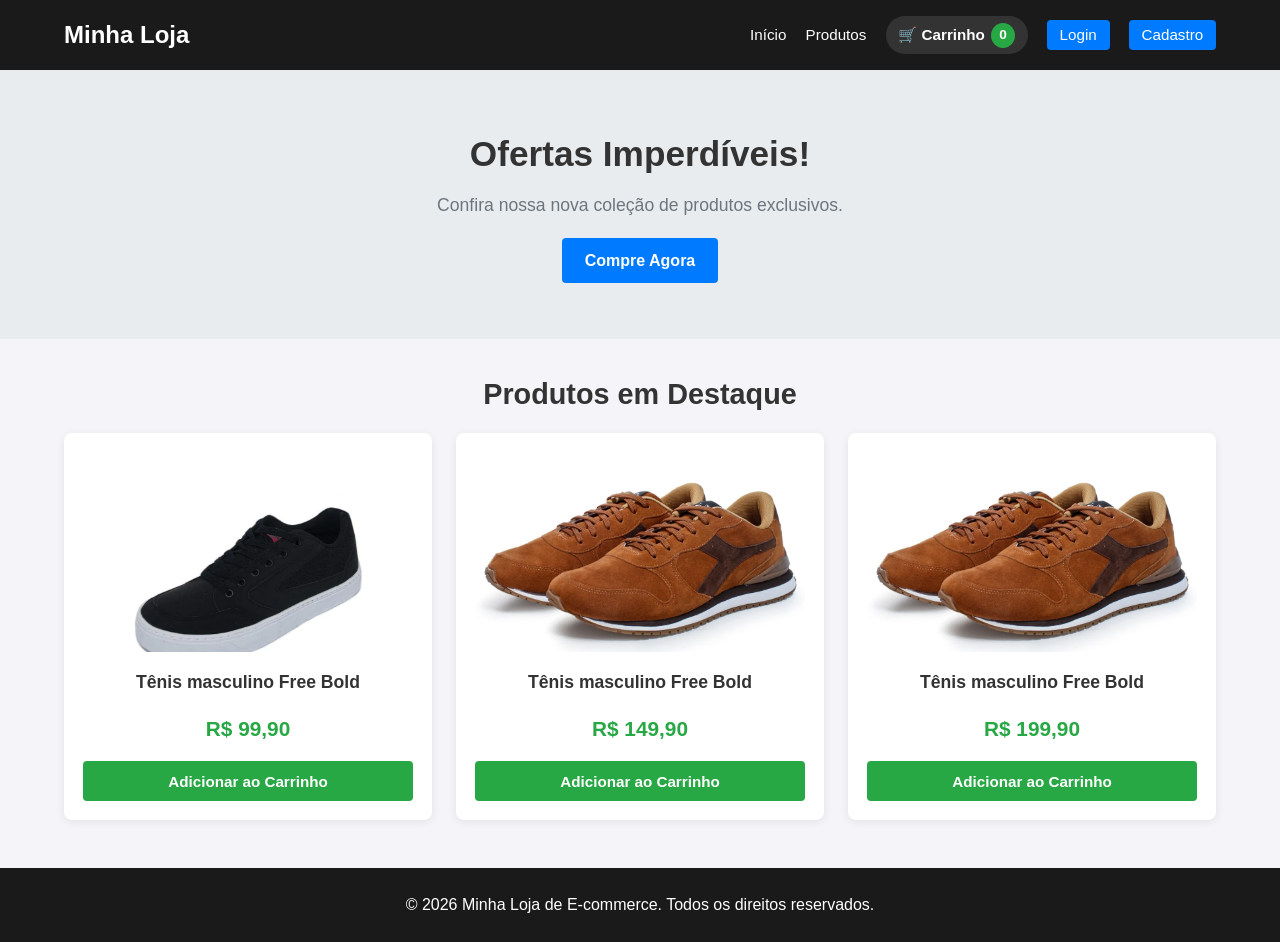
<file: OneDrive/Atividades-Dimas/meu-ecommerce/index.html>
<!DOCTYPE html>
<html lang="pt-br">
<head>
    <meta charset="UTF-8">
    <meta name="viewport" content="width=device-width, initial-scale=1.0">
    <title>Minha Loja de E-commerce</title>
    <link rel="stylesheet" href="css/styles.css">
    <style>
        .hidden { display: none !important; }
    </style>
</head>
<body>

    <header>
        <div class="container">
            <a href="index.html" class="logo">Minha Loja</a>
            <nav>
                <ul>
                    <li><a href="index.html">Início</a></li>
                    
                    <li class="drop-hover"><a href="#">Produtos <i class="bi bi-caret-down-fill"></i></a>
                        <div class="drop">
                            <a href="#">Informática</a>
                            <a href="#">Vestuários</a>
                            <a href="#">Celulares</a>
                            <a href="#">Eletrodomésticos</a>
                        </div>
                    </li>       

                    <!-- MENU ADMIN -->
                    <li id="nav-admin" class="drop-hover hidden">
                        <a href="#">Administração <i class="bi bi-caret-down-fill"></i></a>
                        <div class="drop">
                            <a href="#">Manutenção de Produtos</a>
                            <a href="#">Manutenção de Usuários</a>                            
                        </div>                    
                    </li>
                    
                    <!-- CARRINHO -->
                    <li>
                        <a href="#" id="cart-btn" class="cart-link">
                            🛒 Carrinho <span id="cart-count">0</span>
                        </a>
                    </li>

                    <!-- USUÁRIO LOGADO -->
                    <li class="auth-logged-in hidden">
                        <span id="user-greeting" style="color: white; font-weight: bold; padding: 0 10px;"></span>
                    </li>
                    <li class="auth-logged-in hidden">
                        <button id="btn-logout" class="btn-logout">Sair</button>
                    </li>
                    
                    <!-- USUÁRIO DESLOGADO -->
                    <li class="auth-logged-out"><a href="login.html" class="btn-login">Login</a></li>
                    <li class="auth-logged-out"><a href="cadastro.html" class="btn-cadastro">Cadastro</a></li>
                </ul>
            </nav>
        </div>
    </header>

    <main>
        <section class="hero-banner">
            <div class="container">
                <h1>Ofertas Imperdíveis!</h1>
                <p>Confira nossa nova coleção de produtos exclusivos.</p>
                <a href="#" class="btn">Compre Agora</a>
            </div>
        </section>

        <section class="featured-products">
            <div class="container">
                <h2 class="section-title">Produtos em Destaque</h2>
                <div class="product-grid">
                    
                    <div class="product-card">
                        <img src="images/tenis1.webp" alt="Tênis masculino Free Bold">
                        <h3>Tênis masculino Free Bold</h3>
                        <p class="price">R$ 99,90</p>
                        <button class="btn-add" data-id="1" data-name="Tênis masculino Free Bold" data-price="99.90">Adicionar ao Carrinho</button>
                    </div>

                    <div class="product-card">
                        <img src="images/tenis2.webp" alt="Tênis masculino Free Bold">
                        <h3>Tênis masculino Free Bold</h3>
                        <p class="price">R$ 149,90</p>
                        <button class="btn-add" data-id="2" data-name="Tênis masculino Free Bold" data-price="149.90">Adicionar ao Carrinho</button>
                    </div>

                    <div class="product-card">
                        <img src="images/tenis2.webp" alt="Tênis masculino Free Bold">
                        <h3>Tênis masculino Free Bold</h3>
                        <p class="price">R$ 199,90</p>
                        <button class="btn-add" data-id="3" data-name="Tênis masculino Free Bold" data-price="199.90">Adicionar ao Carrinho</button>
                    </div>

                </div>
            </div>
        </section>
    </main>

    <div id="cart-modal" class="modal hidden">
        <div class="modal-content">
            <div class="modal-header">
                <h2>Meu Carrinho de Compras</h2>
                <span id="close-cart" class="close-btn">&times;</span>
            </div>
            <div id="cart-items" class="modal-body"></div>
            <div class="modal-footer">
                <div class="cart-total">
                    <strong>Total: </strong><span id="cart-total-price">R$ 0,00</span>
                </div>
                <button id="clear-cart-btn" class="btn-clear">Esvaziar Carrinho</button>
            </div>
        </div>
    </div>

    <footer>
        <div class="container">
            <p>&copy; 2026 Minha Loja de E-commerce. Todos os direitos reservados.</p>
        </div>
    </footer>

    <script src="js/script.js"></script>
</body>
</html>
</file>
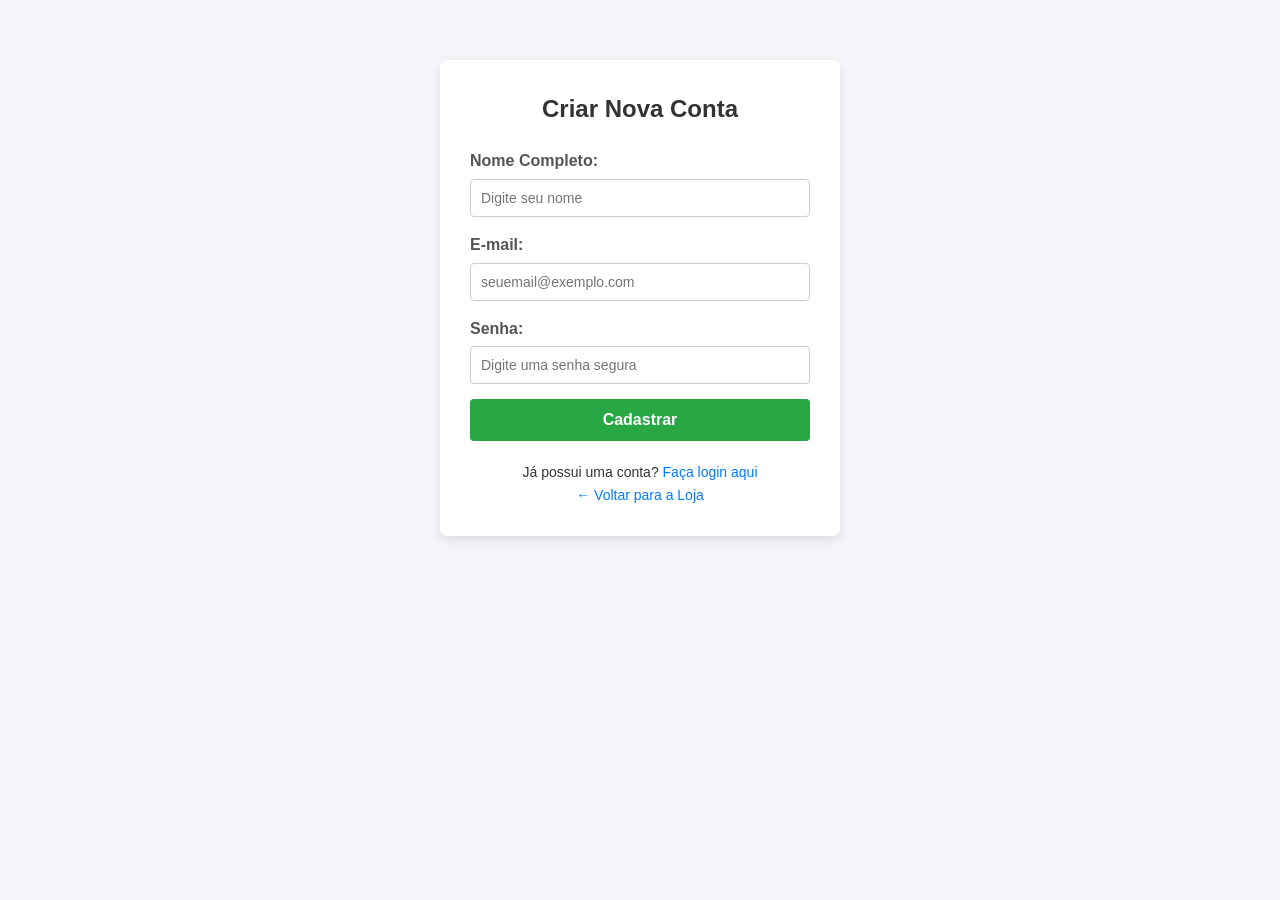
<file: OneDrive/Atividades-Dimas/meu-ecommerce/cadastro.html>
<!DOCTYPE html>
<html lang="pt-br">
<head>
    <meta charset="UTF-8">
    <meta name="viewport" content="width=device-width, initial-scale=1.0">
    <title>Cadastro - Minha Loja</title>
    <link rel="stylesheet" href="css/styles.css">
    <style>
        .auth-container {
            max-width: 400px;
            margin: 60px auto;
            padding: 30px;
            background-color: #ffffff;
            border-radius: 8px;
            box-shadow: 0 4px 10px rgba(0, 0, 0, 0.1);
        }
        .auth-container h2 {
            margin-bottom: 20px;
            color: #333;
            text-align: center;
        }
        .form-group {
            margin-bottom: 15px;
        }
        .form-group label {
            display: block;
            margin-bottom: 5px;
            font-weight: bold;
            color: #555;
        }
        .form-group input {
            width: 100%;
            padding: 10px;
            border: 1px solid #ccc;
            border-radius: 4px;
            box-sizing: border-box;
            font-size: 14px;
        }
        .form-group input:focus {
            border-color: #007bff;
            outline: none;
        }
        .btn-submit {
            width: 100%;
            padding: 12px;
            background-color: #28a745;
            color: white;
            border: none;
            border-radius: 4px;
            font-size: 16px;
            font-weight: bold;
            cursor: pointer;
            transition: background-color 0.2s ease;
        }
        .btn-submit:hover {
            background-color: #218838;
        }
        .auth-links {
            margin-top: 20px;
            text-align: center;
            font-size: 14px;
        }
        .auth-links a {
            color: #007bff;
            text-decoration: none;
        }
        .auth-links a:hover {
            text-decoration: underline;
        }
    </style>
</head>
<body>

    <div class="auth-container">
        <h2>Criar Nova Conta</h2>
        
        <!-- O ID signup-form é capturado pelo script.js -->
        <form id="signup-form">
            <div class="form-group">
                <label for="signup-name">Nome Completo:</label>
                <input type="text" id="signup-name" placeholder="Digite seu nome" required>
            </div>

            <div class="form-group">
                <label for="signup-email">E-mail:</label>
                <input type="email" id="signup-email" placeholder="seuemail@exemplo.com" required>
            </div>

            <div class="form-group">
                <label for="signup-password">Senha:</label>
                <input type="password" id="signup-password" placeholder="Digite uma senha segura" required>
            </div>

            <button type="submit" class="btn-submit">Cadastrar</button>
        </form>

        <div class="auth-links">
            <p>Já possui uma conta? <a href="login.html">Faça login aqui</a></p>
            <p><a href="index.html">← Voltar para a Loja</a></p>
        </div>
    </div>

    <!-- Script principal com a lógica do formulário e da API -->
    <script src="js/script.js"></script>
</body>
</html>
</file>
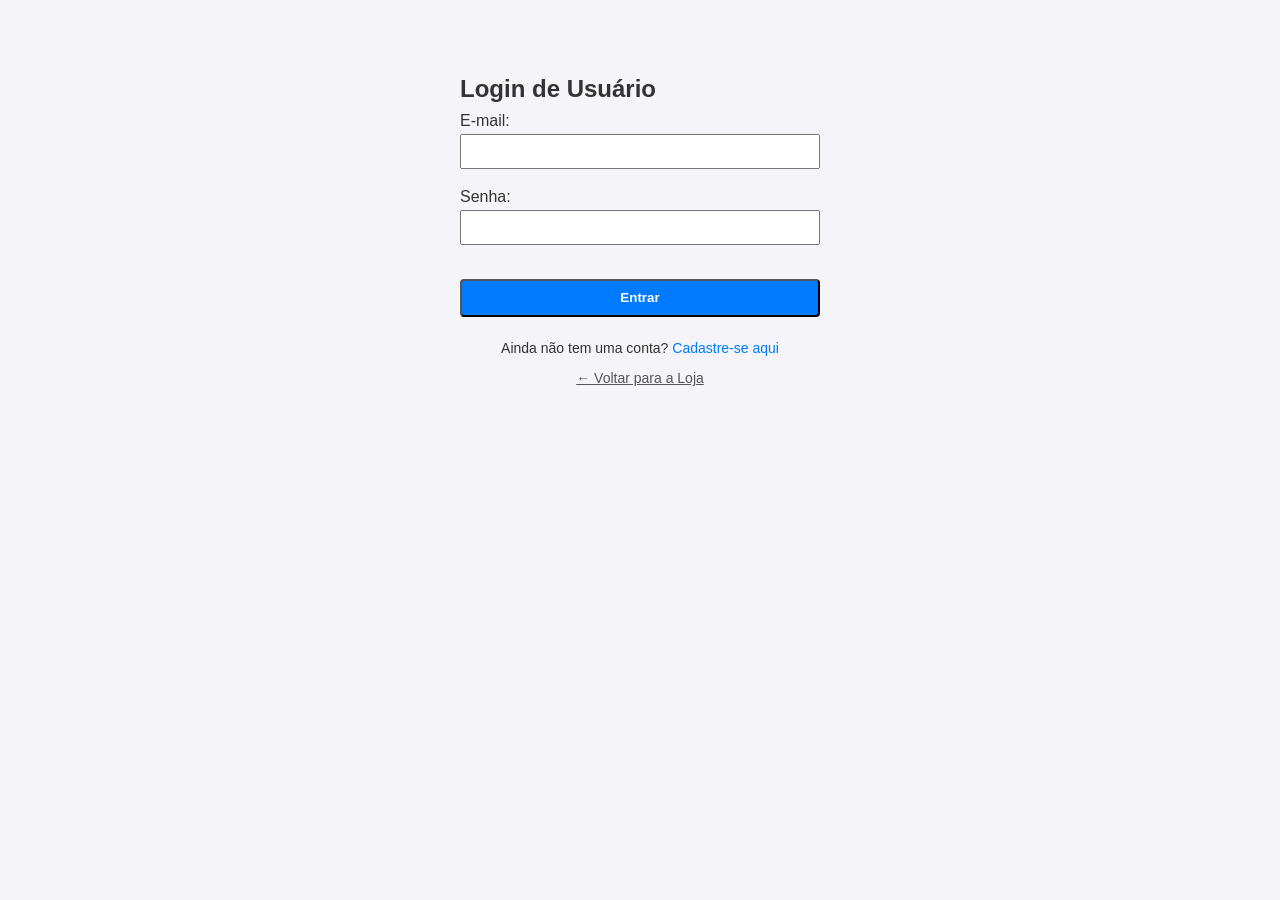
<file: OneDrive/Atividades-Dimas/meu-ecommerce/login.html>
<!DOCTYPE html>
<html lang="pt-br">
<head>
    <meta charset="UTF-8">
    <meta name="viewport" content="width=device-width, initial-scale=1.0">
    <title>Login - Minha Loja</title>
    <link rel="stylesheet" href="css/styles.css">
</head>
<body>

    <div class="container" style="max-width: 400px; margin: 50px auto; padding: 20px;">
        <h2>Login de Usuário</h2>
        
        <form id="login-form">
            <div style="margin-bottom: 15px;">
                <label for="email">E-mail:</label><br>
                <input type="email" id="email" required style="width: 100%; padding: 8px;">
            </div>

            <div style="margin-bottom: 15px;">
                <label for="password">Senha:</label><br>
                <input type="password" id="password" required style="width: 100%; padding: 8px;">
            </div>

            <button type="submit" class="btn" style="width: 100%;">Entrar</button>
        </form>
        
        <!-- RODAPÉ ATUALIZADO COM LINK PARA CADASTRO -->
        <div style="margin-top: 20px; text-align: center; font-size: 14px;">
            <p>Ainda não tem uma conta? <a href="cadastro.html" style="color: #007bff; text-decoration: none;">Cadastre-se aqui</a></p>
            <p style="margin-top: 8px;"><a href="index.html" style="color: #555;">← Voltar para a Loja</a></p>
        </div>
    </div>

    <script src="js/script.js"></script>
</body>
</html>
</file>
<file: OneDrive/Atividades-Dimas/meu-ecommerce/css/styles.css>
/* ==========================================
   1. RESET E CONFIGURAÇÕES GERAIS
   ========================================== */
* {
    margin: 0;
    padding: 0;
    box-sizing: border-box;
}

body {
    font-family: Arial, sans-serif;
    line-height: 1.6;
    background-color: #f4f4f9;
    color: #333;
}

.container {
    width: 90%;
    max-width: 1200px;
    margin: 0 auto;
}

/* Regra essencial para o JS esconder itens de Auth */
.hidden {
    display: none !important;
}

/* ==========================================
   2. HEADER E NAVEGAÇÃO
   ========================================== */
header {
    background-color: #1a1a1a;
    color: #fff;
    padding: 1rem 0;
    position: relative;
}

header .container {
    display: flex;
    justify-content: space-between;
    align-items: center;
}

.logo {
    color: #fff;
    text-decoration: none;
    font-size: 1.5rem;
    font-weight: bold;
}

nav ul {
    display: flex;
    list-style: none;
    align-items: center;
    gap: 1.2rem;
}

nav a {
    color: #fff;
    text-decoration: none;
    font-size: 0.95rem;
    transition: color 0.3s;
}

nav a:hover {
    color: #007bff;
}

/* Botões de Ação do Header */
.btn-login, .btn-cadastro, .btn-logout {
    padding: 0.4rem 0.8rem;
    border-radius: 4px;
    font-weight: 500;
}

.btn-login, .btn-cadastro {
    background-color: #007bff;
    color: #fff !important;
}

.btn-login:hover, .btn-cadastro:hover {
    background-color: #0056b3;
}

.btn-logout {
    background-color: #dc3545;
    color: #fff !important;
}

.btn-logout:hover {
    background-color: #bd2130;
}

/* Botão / Contador do Carrinho */
.cart-link {
    background-color: #333;
    padding: 0.4rem 0.8rem;
    border-radius: 20px;
    font-weight: bold;
    display: flex;
    align-items: center;
    gap: 0.4rem;
}

#cart-count {
    background-color: #28a745;
    color: white;
    border-radius: 50%;
    padding: 0.1rem 0.5rem;
    font-size: 0.85rem;
}

/* ==========================================
   3. SUBMENU CATEGORIAS (DROPDOWN)
   ========================================== */
.drop-hover {
    position: relative;
}

.drop-hover .drop {
    position: absolute;
    top: 100%;
    left: 0;
    background-color: #1a1a1a;
    min-width: 200px;
    box-shadow: 0 8px 16px rgba(0, 0, 0, 0.3);
    border-radius: 0 0 6px 6px;
    z-index: 1000;
    
    /* Animação suave */
    opacity: 0;
    visibility: hidden;
    transform: translateY(10px);
    transition: all 0.3s ease;
}

.drop-hover .drop a {
    display: block;
    color: #ffffff;
    padding: 0.75rem 1.25rem;
    font-size: 0.95rem;
    text-decoration: none;
    white-space: nowrap;
    border-bottom: 1px solid rgba(255, 255, 255, 0.08);
    transition: background-color 0.2s, color 0.2s;
}

.drop-hover .drop a:last-child {
    border-bottom: none;
}

.drop-hover .drop a:hover {
    background-color: #007bff;
    color: #ffffff;
}

.drop-hover:hover .drop {
    opacity: 1;
    visibility: visible;
    transform: translateY(0);
}

/* ==========================================
   4. HERO BANNER
   ========================================== */
.hero-banner {
    background-color: #e9ecef;
    padding: 3.5rem 0;
    text-align: center;
    margin-bottom: 2rem;
}

.hero-banner h1 {
    font-size: 2.2rem;
    margin-bottom: 0.5rem;
}

.hero-banner p {
    color: #6c757d;
    font-size: 1.1rem;
}

.btn {
    display: inline-block;
    background-color: #007bff;
    color: white;
    padding: 0.6rem 1.4rem;
    text-decoration: none;
    border-radius: 4px;
    margin-top: 1.2rem;
    font-weight: bold;
    transition: background-color 0.2s;
}

.btn:hover {
    background-color: #0056b3;
}

/* ==========================================
   5. VITRINE DE PRODUTOS
   ========================================== */
.featured-products {
    margin-bottom: 3rem;
}

.featured-products h2 {
    font-size: 1.8rem;
    margin-bottom: 1rem;
}

.product-grid {
    display: grid;
    grid-template-columns: repeat(auto-fit, minmax(260px, 1fr));
    gap: 1.5rem;
    margin-top: 1rem;
}

.product-card {
    background: #fff;
    padding: 1.2rem;
    border-radius: 8px;
    box-shadow: 0 2px 8px rgba(0,0,0,0.08);
    text-align: center;
    display: flex;
    flex-direction: column;
    justify-content: space-between;
}

.product-card img {
    width: 100%;
    height: 200px;
    object-fit: cover;
    border-radius: 6px;
    margin-bottom: 1rem;
}

.product-card h3 {
    font-size: 1.1rem;
    margin-bottom: 0.5rem;
}

.price {
    font-size: 1.3rem;
    font-weight: bold;
    color: #28a745;
    margin: 0.5rem 0 1rem 0;
}

.btn-add {
    width: 100%;
    background-color: #28a745;
    color: white;
    border: none;
    padding: 0.7rem 1rem;
    border-radius: 4px;
    cursor: pointer;
    font-size: 0.95rem;
    font-weight: bold;
    transition: background-color 0.2s;
}

.btn-add:hover {
    background-color: #218838;
}

/* ==========================================
   6. RODAPÉ
   ========================================== */
footer {
    background-color: #1a1a1a;
    color: #fff;
    text-align: center;
    padding: 1.5rem 0;
    margin-top: 3rem;
}

/* ==========================================
   ALINHAMENTO E MODAL DO CARRINHO
   ========================================== */

/* Centralização do título */
.section-title {
    text-align: center;
    font-size: 2rem;
    margin-bottom: 2rem;
}

/* Modal do Carrinho (Fundo Escuro) */
.modal {
    position: fixed;
    top: 0;
    left: 0;
    width: 100%;
    height: 100%;
    background-color: rgba(0, 0, 0, 0.6);
    z-index: 2000;
    display: flex;
    justify-content: center;
    align-items: center;
}

/* Caixa do Modal */
.modal-content {
    background-color: #fff;
    width: 90%;
    max-width: 500px;
    border-radius: 8px;
    box-shadow: 0 4px 15px rgba(0,0,0,0.3);
    overflow: hidden;
}

.modal-header {
    background-color: #1a1a1a;
    color: #fff;
    padding: 1rem 1.5rem;
    display: flex;
    justify-content: space-between;
    align-items: center;
}

.modal-header h2 {
    font-size: 1.2rem;
}

.close-btn {
    font-size: 1.8rem;
    cursor: pointer;
    line-height: 1;
}

.modal-body {
    padding: 1.5rem;
    max-height: 300px;
    overflow-y: auto;
}

.cart-item {
    display: flex;
    justify-content: space-between;
    align-items: center;
    padding: 0.8rem 0;
    border-bottom: 1px solid #eee;
}

.cart-item:last-child {
    border-bottom: none;
}

.modal-footer {
    padding: 1rem 1.5rem;
    background-color: #f8f9fa;
    border-top: 1px solid #eee;
    display: flex;
    justify-content: space-between;
    align-items: center;
}

.cart-total {
    font-size: 1.1rem;
}

.btn-clear {
    background-color: #dc3545;
    color: white;
    border: none;
    padding: 0.5rem 1rem;
    border-radius: 4px;
    cursor: pointer;
}

.btn-clear:hover {
    background-color: #bd2130;
}
</file>
